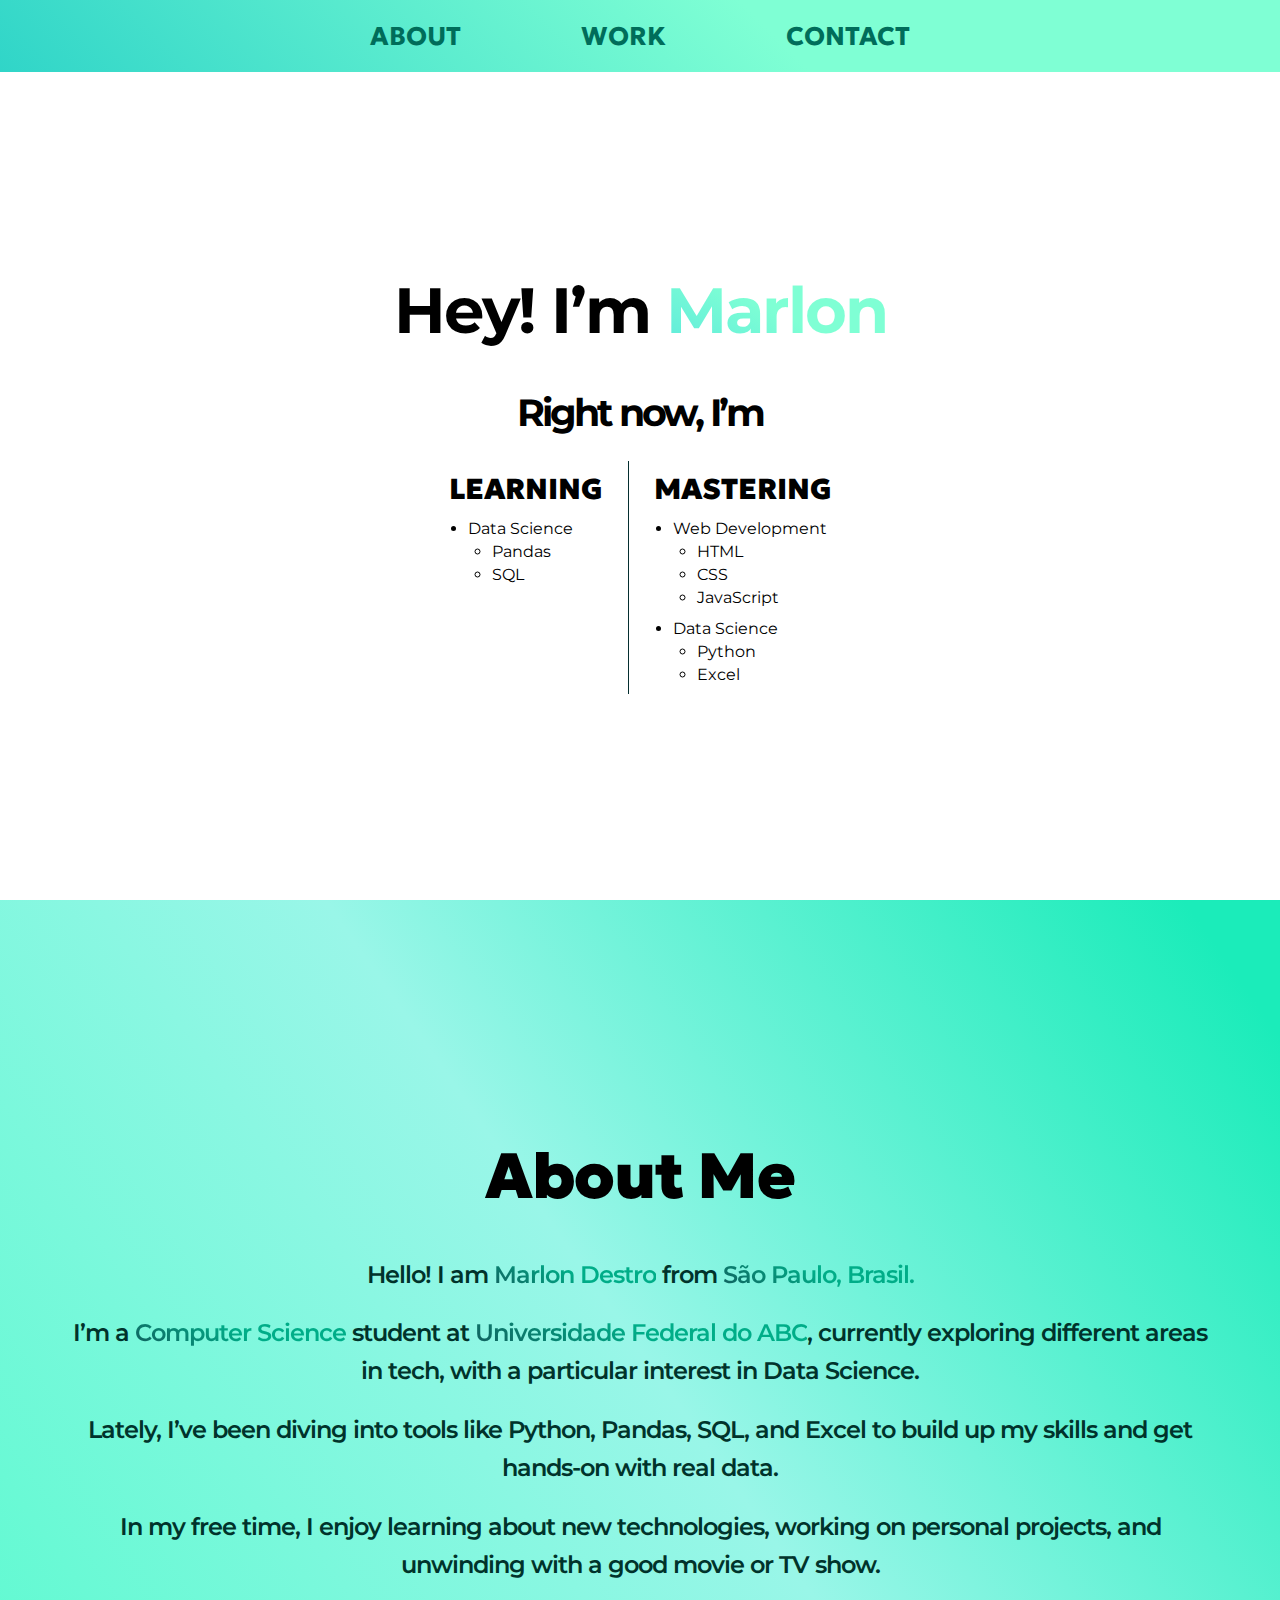
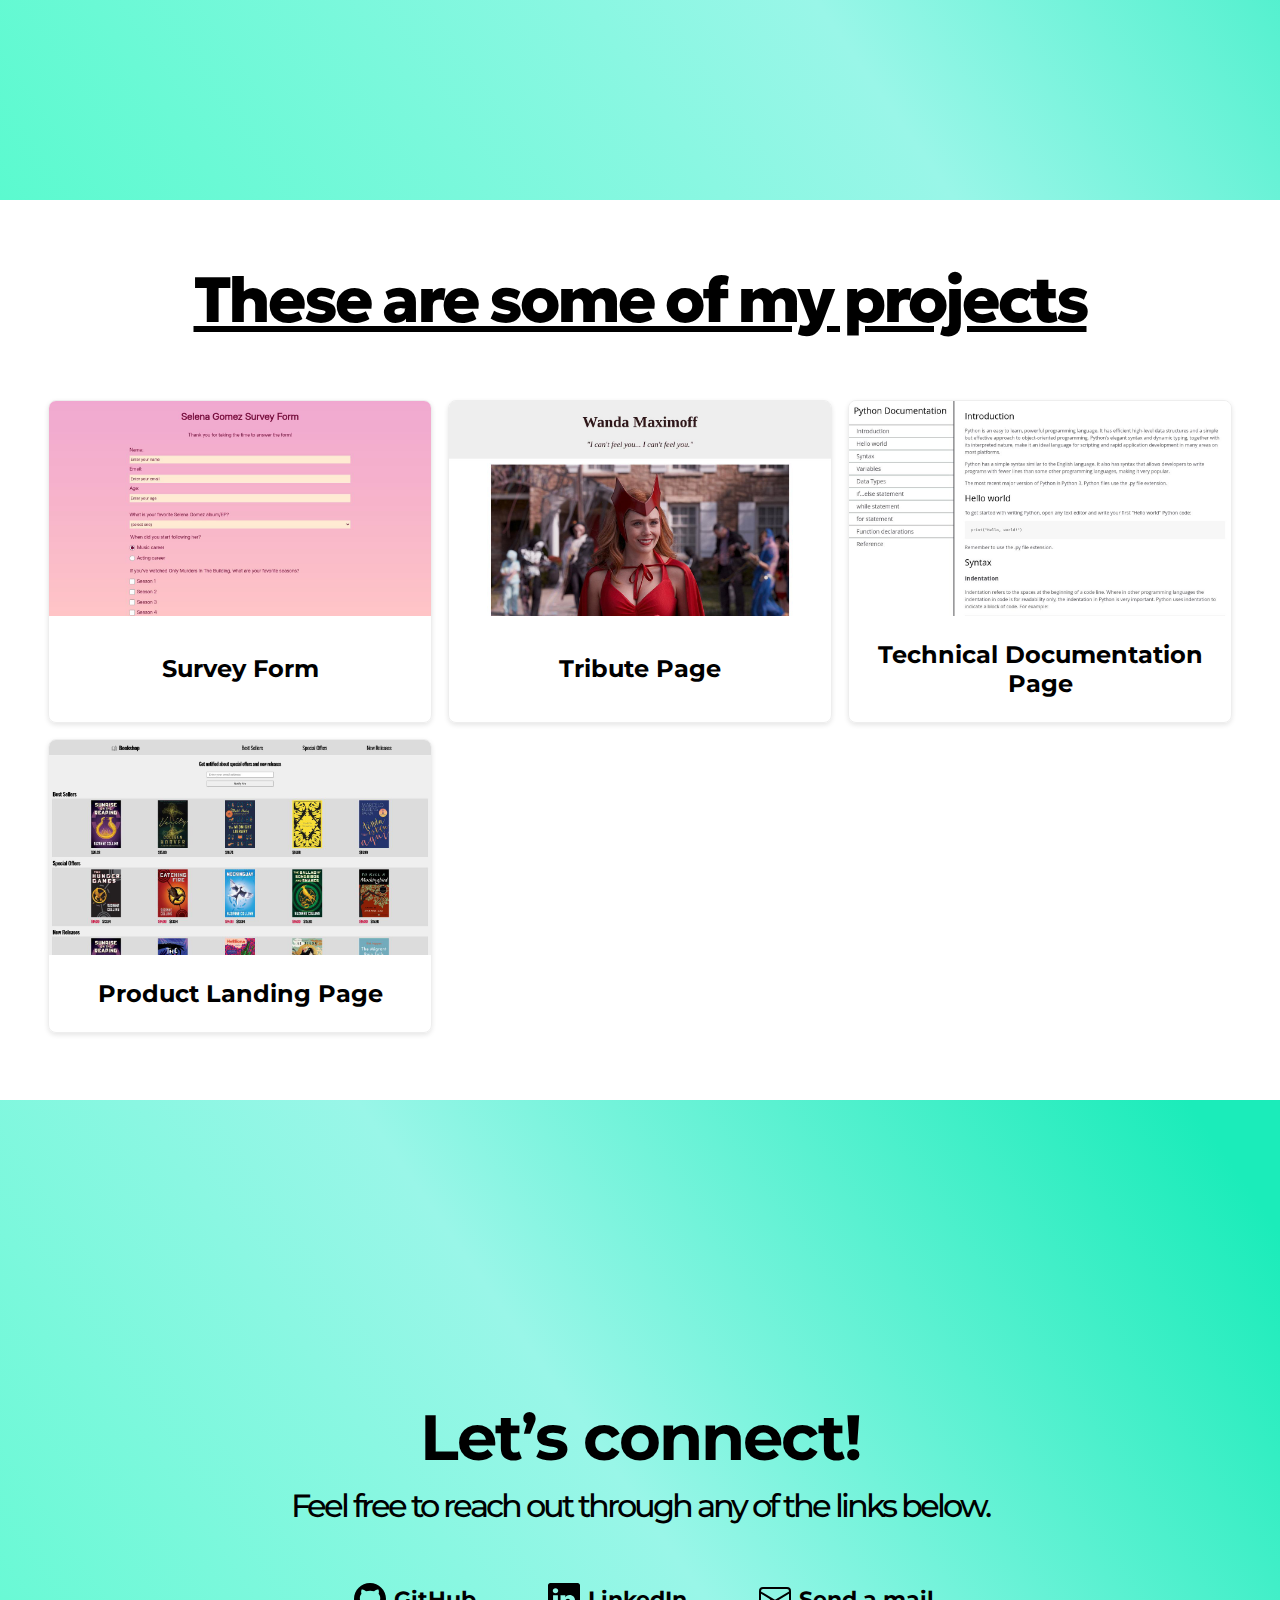
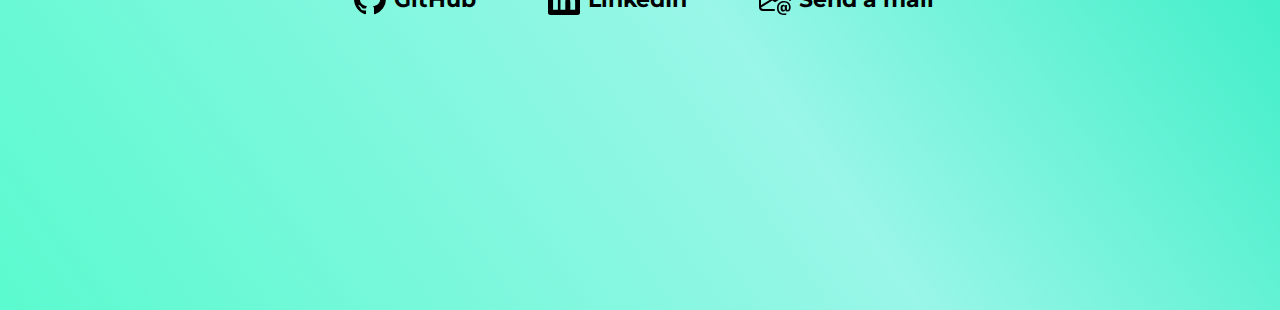
<file: Responsive Web Design/Personal Portfolio Page/index.html>
<!DOCTYPE html>
<html lang="en">
<head>
    <meta charset="UTF-8">
    <meta name="viewport" content="width=device-width, initial-scale=1.0">
    <title>Personal Portfolio Page</title>
    <link rel="stylesheet" href="styles.css">
</head>
<body>
    <nav id="navbar">
        <ul>
            <li><a href="#about">About</a></li>
            <li><a href="#projects">Work</a></li>
            <li><a href="#contact">Contact</a></li>
        </ul>
    </nav>
    <section id="welcome-section">
        <header>
            <h1>Hey! I&rsquo;m <span id="header-name">Marlon</span></h1>
            <h2>Right now, I&rsquo;m</h2>
            <div class="skills">
                <div class="learning">
                    <h3>learning</h3>
                    <ul>
                        <li class="field">Data Science
                            <ul>
                                <li>Pandas</li>
                                <li>SQL</li>
                            </ul>
                        </li>
                    </ul>
                </div>
                <div class="vertical"></div>
                <div class="mastering">
                    <h3>mastering</h3>
                    <ul>
                        <li class="field">Web Development
                            <ul>
                                <li>HTML</li>
                                <li>CSS</li>
                                <li>JavaScript</li>
                            </ul>
                        </li>
                        <li class="field">Data Science
                            <ul>
                                <li>Python</li>
                                <li>Excel</li>
                            </ul>
                        </li>
                    </ul>
                </div>
            </div>
        </header>
    </section>
    <section id="about">
        <div>
            <h1>About Me</h1>
            <div class="description">
                <p>Hello! I am <span class="about-span">Marlon Destro</span> from <span class="about-span">São Paulo, Brasil.</span></p>
                <p>I&rsquo;m a <span class="about-span">Computer Science</span> student at <span class="about-span">Universidade Federal do ABC</span>, currently exploring different areas in tech, with a particular interest in Data Science.</p>
                <p>Lately, I&rsquo;ve been diving into tools like Python, Pandas, SQL, and Excel to build up my skills and get hands-on with real data.</p>
                <p>In my free time, I enjoy learning about new technologies, working on personal projects, and unwinding with a good movie or TV show.</p>
            </div>
        </section>
        <section id="projects">
            <h1>These are some of my projects</h1>
            <div class="projects-wrapper">
                <a href="https://codepen.io/mgdtk/pen/LEEppar" target="_blank" class="project-tile">
                    <img src="./img/survey-form.jpg" alt="Screenshot of a survey form themed around Selena Gomez, featuring fan-related questions" class="project-image">
                    <h4 class="project-title">Survey Form</h4>
                </a>
                <a href="https://codepen.io/mgdtk/pen/PwwPPLr" target="_blank" class="project-tile">
                    <img src="./img/tribute-page.jpg" alt="Screenshot of a tribute webpage dedicated to Wanda Maximoff, showcasing character biography and image" class="project-image">
                    <h4 class="project-title">Tribute Page</h4>
                </a>
                <a href="https://codepen.io/mgdtk/pen/MYYaaRp" target="_blank" class="project-tile">
                    <img src="./img/technical-documentation-page.jpg" alt="Screenshot of a technical documentation page for Python, highlighting code examples and syntax explanations" class="project-image">
                    <h4 class="project-title">Technical Documentation Page</h4>
                </a>
                <a href="https://codepen.io/mgdtk/pen/azzvvxq" target="_blank" class="project-tile">
                    <img src="./img/product-landing-page.jpg" alt="Screenshot of a landing page for an online bookshop, displaying featured books and a navigation menu" class="project-image">
                    <h4 class="project-title">Product Landing Page</h4>
                </a>
            </div>
        </div>
    </section>
    <section id="contact">
        <div>
            <h1>Let&rsquo;s connect!</h1>
            <h2>Feel free to reach out through any of the links below.</h2>
            <div class="icons-container">
                <a href="https://github.com/mgdtk" target="_blank" id="profile-link">
                    <svg xmlns="http://www.w3.org/2000/svg" fill="currentColor" class="bi bi-github icon" viewBox="0 0 16 16">
                        <path d="M8 0C3.58 0 0 3.58 0 8c0 3.54 2.29 6.53 5.47 7.59.4.07.55-.17.55-.38 0-.19-.01-.82-.01-1.49-2.01.37-2.53-.49-2.69-.94-.09-.23-.48-.94-.82-1.13-.28-.15-.68-.52-.01-.53.63-.01 1.08.58 1.23.82.72 1.21 1.87.87 2.33.66.07-.52.28-.87.51-1.07-1.78-.2-3.64-.89-3.64-3.95 0-.87.31-1.59.82-2.15-.08-.2-.36-1.02.08-2.12 0 0 .67-.21 2.2.82.64-.18 1.32-.27 2-.27s1.36.09 2 .27c1.53-1.04 2.2-.82 2.2-.82.44 1.1.16 1.92.08 2.12.51.56.82 1.27.82 2.15 0 3.07-1.87 3.75-3.65 3.95.29.25.54.73.54 1.48 0 1.07-.01 1.93-.01 2.2 0 .21.15.46.55.38A8.01 8.01 0 0 0 16 8c0-4.42-3.58-8-8-8"/>
                    </svg>
                    GitHub
                </a>
                <a href="https://www.linkedin.com/in/marlon-gon%C3%A7alves-destro-174991342/" target="_blank">
                    <svg xmlns="http://www.w3.org/2000/svg" fill="currentColor" class="bi bi-linkedin icon" viewBox="0 0 16 16">
                        <path d="M0 1.146C0 .513.526 0 1.175 0h13.65C15.474 0 16 .513 16 1.146v13.708c0 .633-.526 1.146-1.175 1.146H1.175C.526 16 0 15.487 0 14.854zm4.943 12.248V6.169H2.542v7.225zm-1.2-8.212c.837 0 1.358-.554 1.358-1.248-.015-.709-.52-1.248-1.342-1.248S2.4 3.226 2.4 3.934c0 .694.521 1.248 1.327 1.248zm4.908 8.212V9.359c0-.216.016-.432.08-.586.173-.431.568-.878 1.232-.878.869 0 1.216.662 1.216 1.634v3.865h2.401V9.25c0-2.22-1.184-3.252-2.764-3.252-1.274 0-1.845.7-2.165 1.193v.025h-.016l.016-.025V6.169h-2.4c.03.678 0 7.225 0 7.225z"/>
                    </svg>
                    LinkedIn
                </a>
                <a href="mailto:marlon.destro@hotmail.com">
                    <svg xmlns="http://www.w3.org/2000/svg" fill="currentColor" class="bi bi-envelope-at icon" viewBox="0 0 16 16">
                        <path d="M2 2a2 2 0 0 0-2 2v8.01A2 2 0 0 0 2 14h5.5a.5.5 0 0 0 0-1H2a1 1 0 0 1-.966-.741l5.64-3.471L8 9.583l7-4.2V8.5a.5.5 0 0 0 1 0V4a2 2 0 0 0-2-2zm3.708 6.208L1 11.105V5.383zM1 4.217V4a1 1 0 0 1 1-1h12a1 1 0 0 1 1 1v.217l-7 4.2z"/>
                        <path d="M14.247 14.269c1.01 0 1.587-.857 1.587-2.025v-.21C15.834 10.43 14.64 9 12.52 9h-.035C10.42 9 9 10.36 9 12.432v.214C9 14.82 10.438 16 12.358 16h.044c.594 0 1.018-.074 1.237-.175v-.73c-.245.11-.673.18-1.18.18h-.044c-1.334 0-2.571-.788-2.571-2.655v-.157c0-1.657 1.058-2.724 2.64-2.724h.04c1.535 0 2.484 1.05 2.484 2.326v.118c0 .975-.324 1.39-.639 1.39-.232 0-.41-.148-.41-.42v-2.19h-.906v.569h-.03c-.084-.298-.368-.63-.954-.63-.778 0-1.259.555-1.259 1.4v.528c0 .892.49 1.434 1.26 1.434.471 0 .896-.227 1.014-.643h.043c.118.42.617.648 1.12.648m-2.453-1.588v-.227c0-.546.227-.791.573-.791.297 0 .572.192.572.708v.367c0 .573-.253.744-.564.744-.354 0-.581-.215-.581-.8Z"/>
                    </svg>
                    Send a mail
                </a>
            </div>
        </div>
    </section>
</body>
</html>
</file>
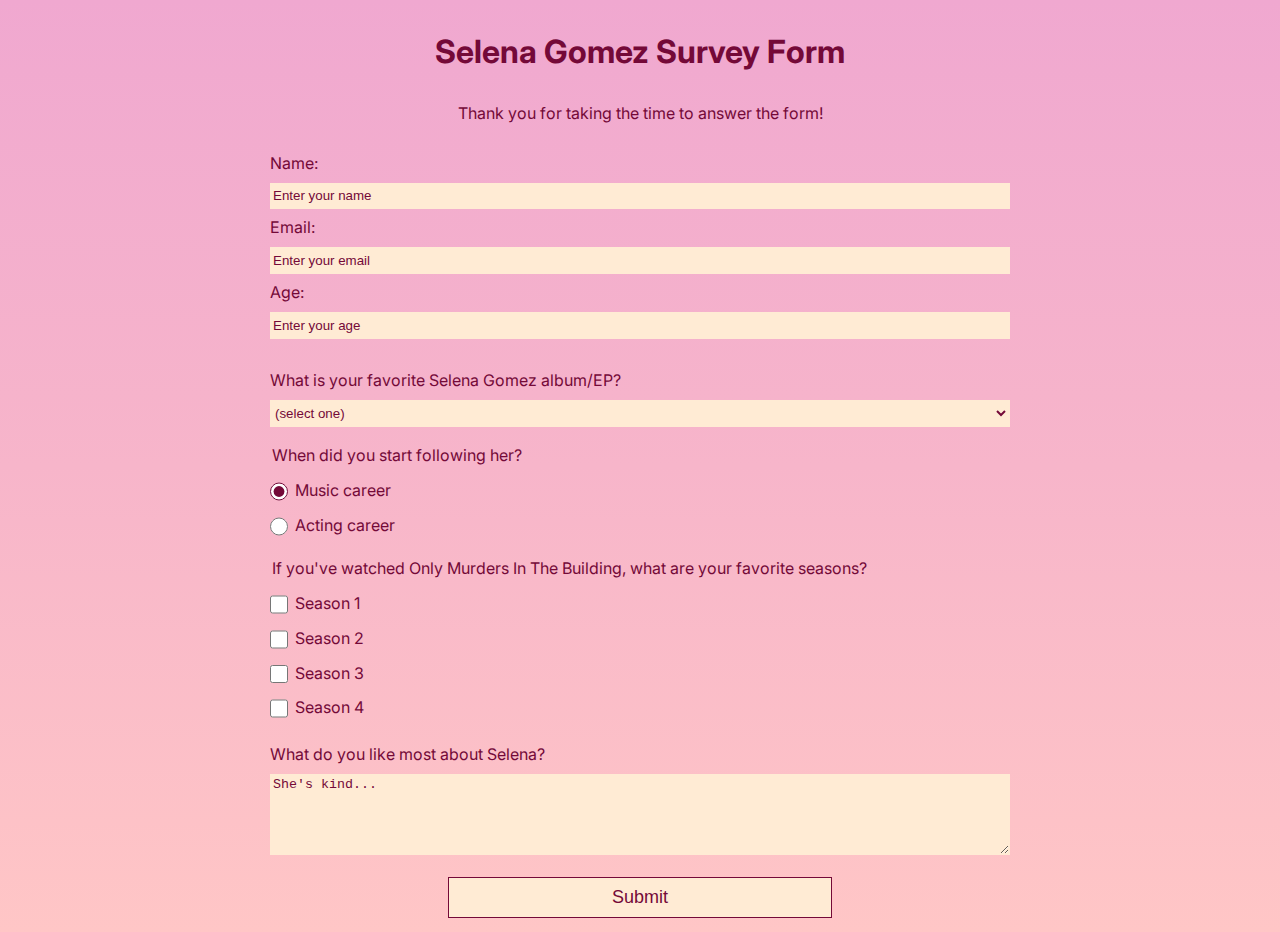
<file: Responsive Web Design/Survey Form/index.html>
<!DOCTYPE html>
<html lang="en">
    <head>
        <meta charset="UTF-8">
        <title>Survey Form</title>
        <link rel="stylesheet" href="styles.css">
    </head>
    <body>
        <h1 id="title">Selena Gomez Survey Form</h1>
        <p id="description">Thank you for taking the time to answer the form!</p>
        <form id="survey-form">
            <fieldset>
                <label for="name" id="name-label">Name: <input id="name" name="name" type="text" placeholder="Enter your name" required></label>
                <label for="email" id="email-label">Email: <input id="email" name="email" type="email" placeholder="Enter your email" required></label>
                <label for="number" id="number-label">Age: <input id="number" name="number" type="number" placeholder="Enter your age" min="12" max="60"></label>
            </fieldset>
            <fieldset>
                <label for="dropdown">What is your favorite Selena Gomez album/EP?
                    <select id="dropdown" name="dropdown">
                        <option value="">(select one)</option>
                        <option value="1">Kiss & Tell</option>
                        <option value="2">A Year Without Rain</option>
                        <option value="3">When The Sun Goes Down</option>
                        <option value="4">Stars Dance</option>
                        <option value="5">For You</option>
                        <option value="6">Revival</option>
                        <option value="7">Rare</option>
                        <option value="8">Revelación</option>
                        <option value="9">I Said I Love You First</option>
                    </select>
                </label>
            </fieldset>
            <fieldset>
                <legend>When did you start following her?</legend>
                <label for="music-career"><input id="music-career" name="career" type="radio" value="music-career" class="inline" checked>Music career</label>
                <label for="acting-career"><input id="acting-career" name="career" type="radio" value="music-career" class="inline">Acting career</label>
            </fieldset>
            <fieldset>
                <legend>If you've watched Only Murders In The Building, what are your favorite seasons?</legend>
                <label for="season-1"><input id="season-1" value="1" name="season" type="checkbox" class="inline">Season 1</label>
                <label for="season-2"><input id="season-2" value="2" name="season" type="checkbox" class="inline">Season 2</label>
                <label for="season-3"><input id="season-3" value="3" name="season" type="checkbox" class="inline">Season 3</label>
                <label for="season-4"><input id="season-4" value="4" name="season" type="checkbox" class="inline">Season 4</label>
            </fieldset>
            <fieldset>
                <label for="comment">What do you like most about Selena?
                    <textarea id="comment" name="comment" rows="5" cols="30" placeholder="She's kind..."></textarea>
                </label>
            </fieldset>
            <input id="submit" type="submit" value="Submit">
        </form>
    </body>
</html>
</file>
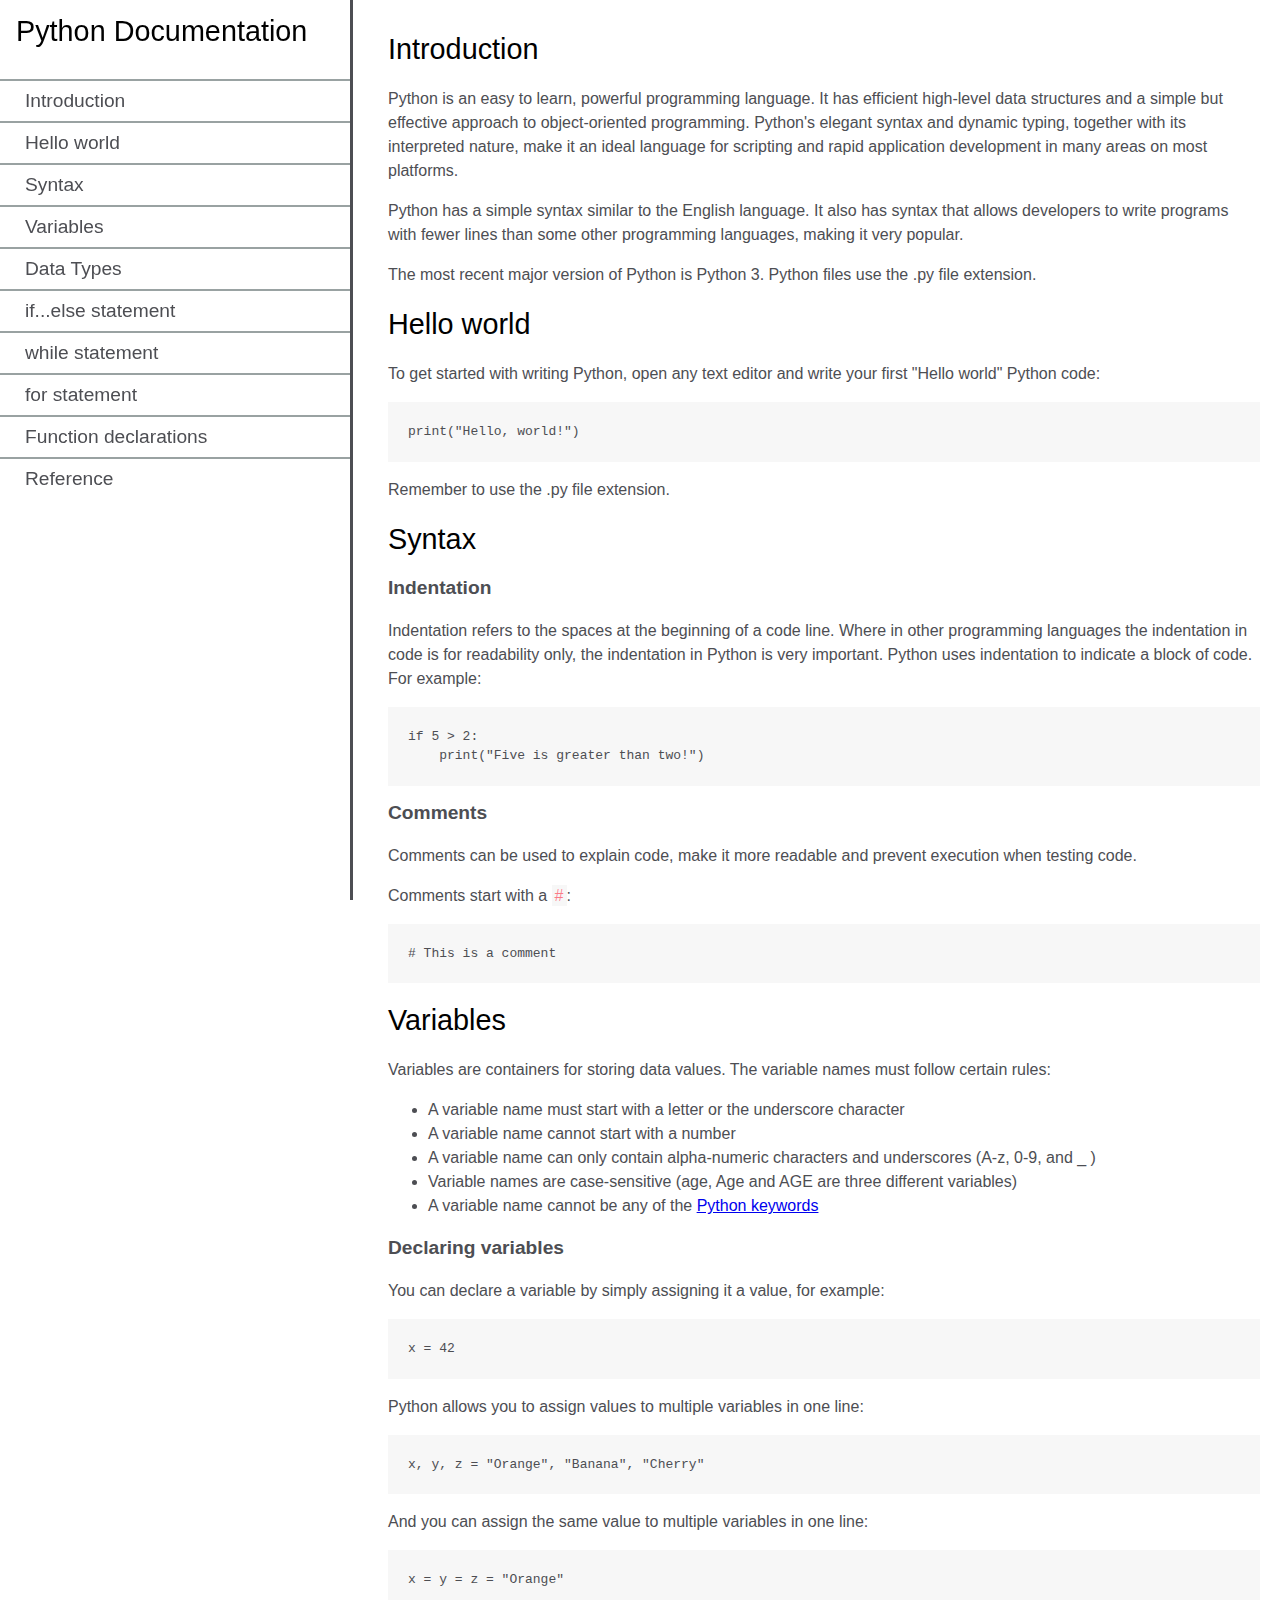
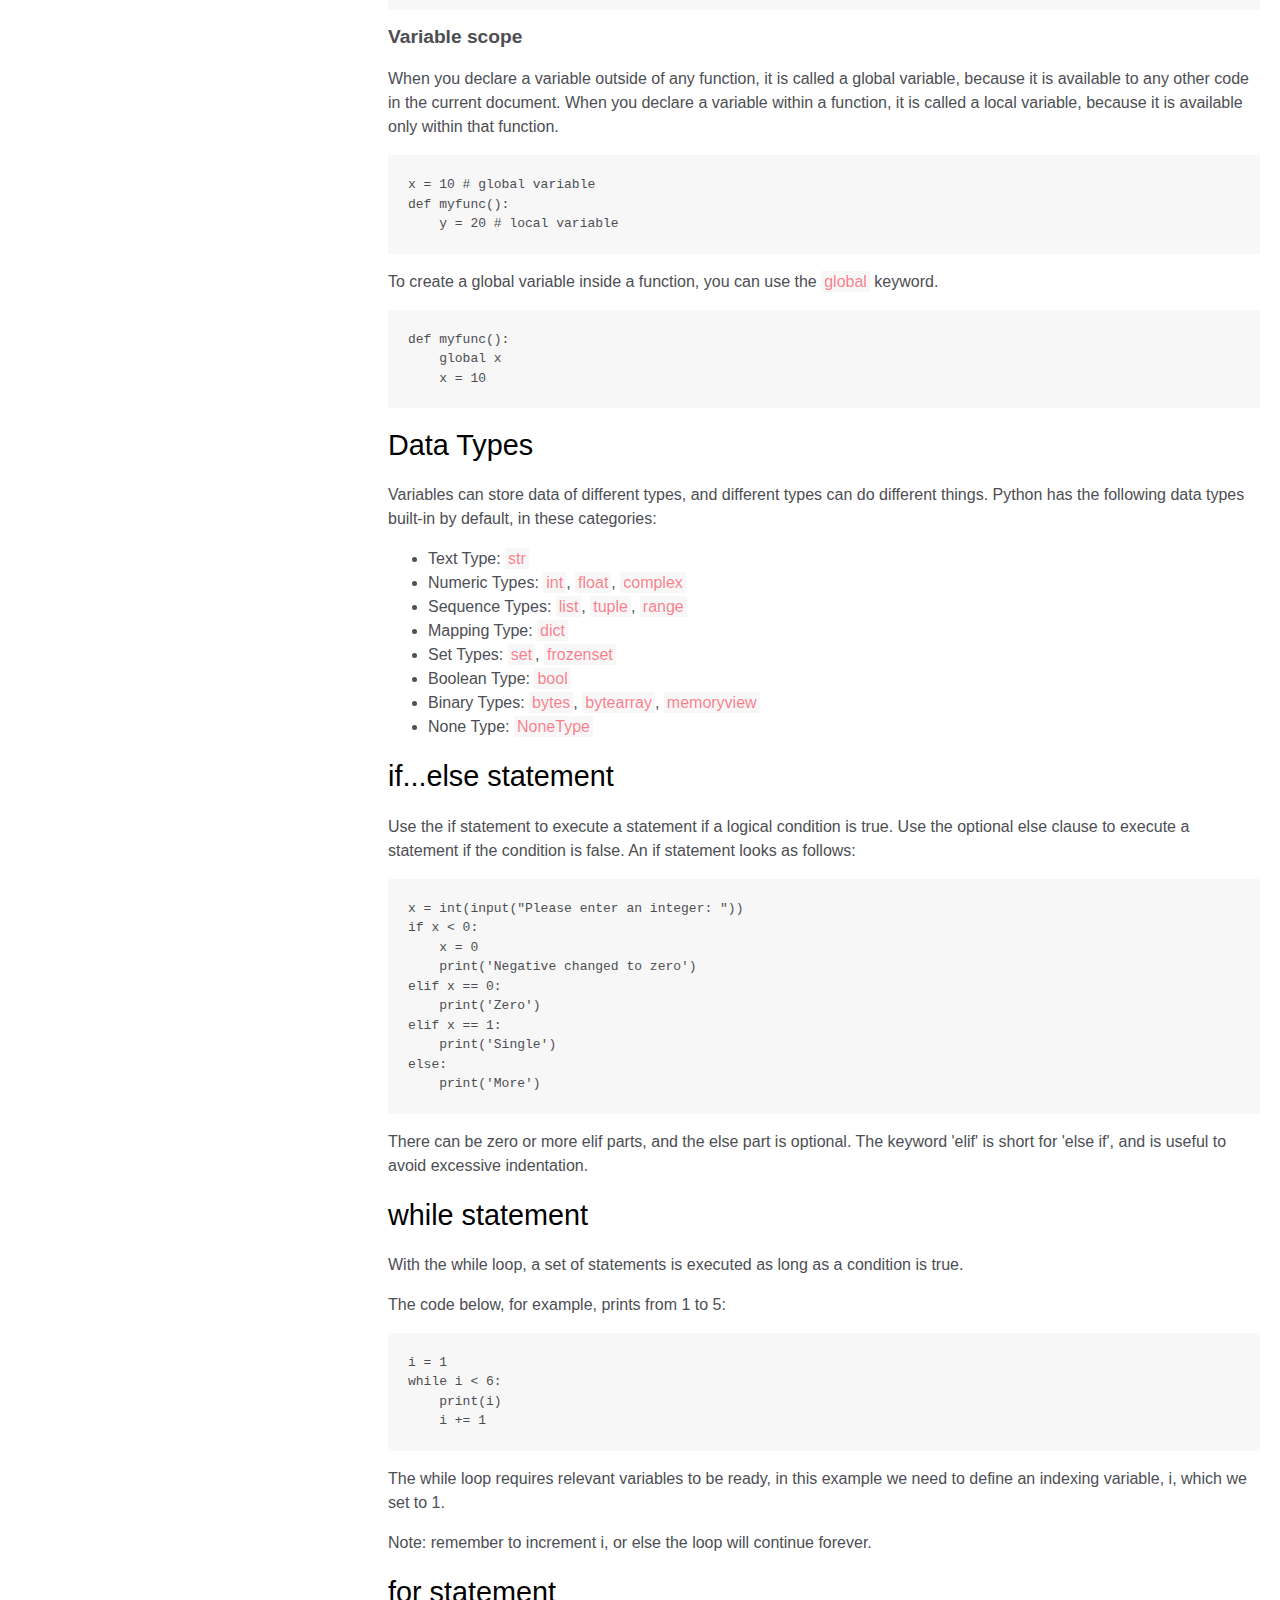
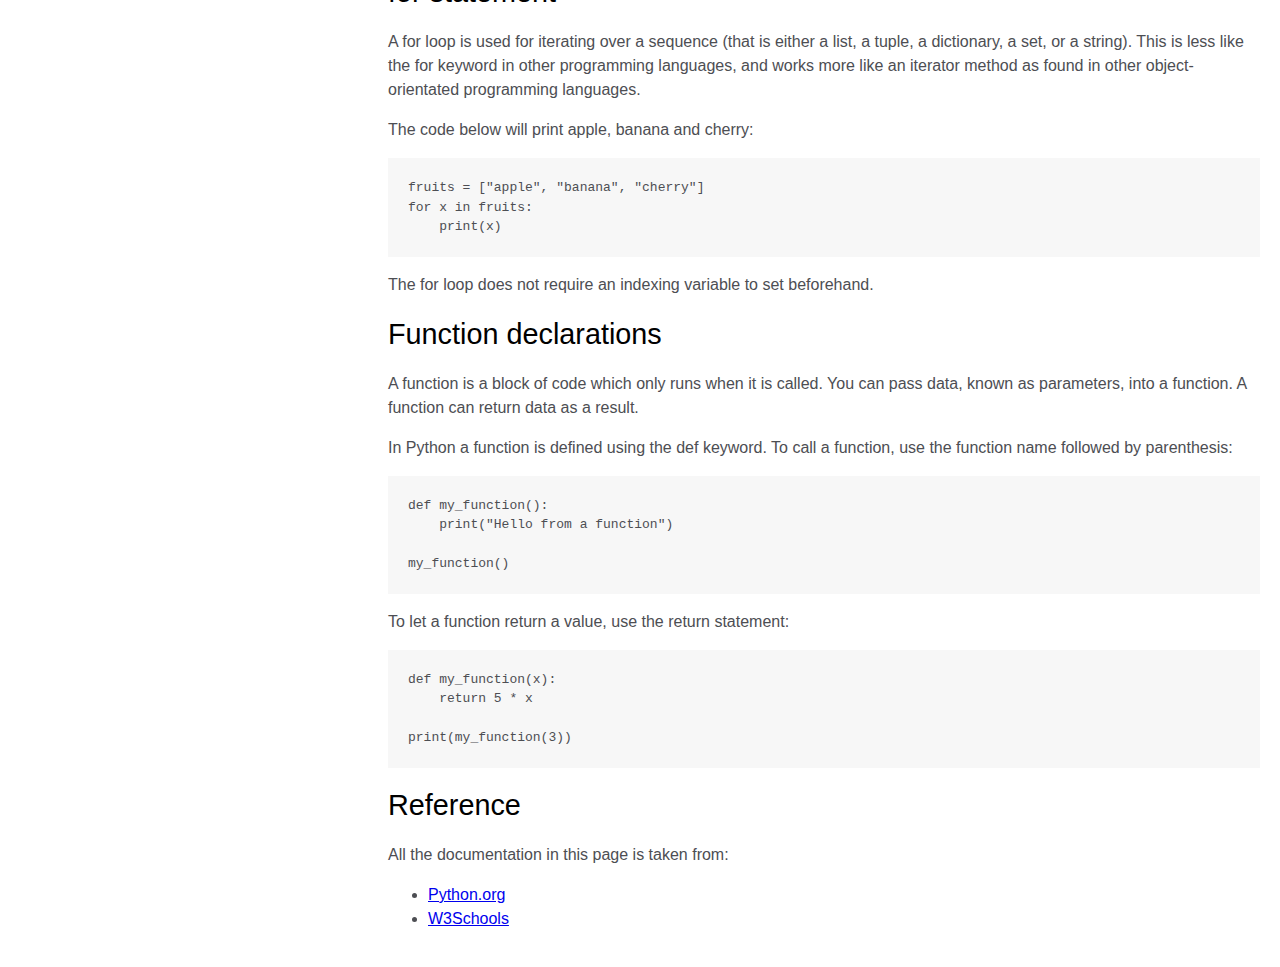
<file: Responsive Web Design/Technical Documentation Page/index.html>
<!DOCTYPE html>
<html lang="en">
<head>
    <meta charset="UTF-8">
    <meta name="viewport" content="width=device-width, initial-scale=1.0">
    <meta name="description" content="freeCodeCamp Python technical documentation page">
    <title>Technical Documentation Page</title>
    <link rel="stylesheet" href="styles.css">
</head>
<body>
    <nav id="navbar">
        <header>Python Documentation</header>
        <ul>
            <li><a class="nav-link" href="#Introduction">Introduction</a></li>
            <li><a class="nav-link" href="#Hello_world">Hello world</a></li>
            <li><a class="nav-link" href="#Syntax">Syntax</a></li>
            <li><a class="nav-link" href="#Variables">Variables</a></li>
            <li><a class="nav-link" href="#Data_Types">Data Types</a></li>
            <li><a class="nav-link" href="#if...else_statement">if...else statement</a></li>
            <li><a class="nav-link" href="#while_statement">while statement</a></li>
            <li><a class="nav-link" href="#for_statement">for statement</a></li>
            <li><a class="nav-link" href="#Function_declarations">Function declarations</a></li>
            <li><a class="nav-link" href="#Reference">Reference</a></li>
        </ul>
    </nav>
    <main id="main-doc">
        <section class="main-section" id="Introduction">
            <header class="introduction">Introduction</header>
            <article>
                <p>Python is an easy to learn, powerful programming language. It has efficient high-level data structures and a simple but effective approach to object-oriented programming. Python's elegant syntax and dynamic typing, together with its interpreted nature, make it an ideal language for scripting and rapid application development in many areas on most platforms.</p>
                <p>Python has a simple syntax similar to the English language. It also has syntax that allows developers to write programs with fewer lines than some other programming languages, making it very popular.</p>
                <p>The most recent major version of Python is Python 3. Python files use the .py file extension.</p>
            </article>
        </section>
        <section class="main-section" id="Hello_world">
            <header>Hello world</header>
            <article>
                <p>To get started with writing Python, open any text editor and write your first "Hello world" Python code:</p>
                <pre><code>print("Hello, world!")</code></pre>
                <p>Remember to use the .py file extension.</p>
            </article>
        </section>
        <section class="main-section" id="Syntax">
            <header>Syntax</header>
            <article>
                <h1>Indentation</h1>
                <p>Indentation refers to the spaces at the beginning of a code line. Where in other programming languages the indentation in code is for readability only, the indentation in Python is very important. Python uses indentation to indicate a block of code. For example:</p>
                <pre><code>if 5 > 2:
    print("Five is greater than two!")</code></pre>
                <h1>Comments</h1>
                <p>Comments can be used to explain code, make it more readable and prevent execution when testing code.</p>
                <p>Comments start with a <span>#</span>:</p>
                <pre><code># This is a comment</code></pre>
            </article>
        </section>
        <section class="main-section" id="Variables">
            <header>Variables</header>
            <article>
                <p>Variables are containers for storing data values. The variable names must follow certain rules:</p>
                <ul>
                    <li>A variable name must start with a letter or the underscore character</li>
                    <li>A variable name cannot start with a number</li>
                    <li>A variable name can only contain alpha-numeric characters and underscores (A-z, 0-9, and _ )</li>
                    <li>Variable names are case-sensitive (age, Age and AGE are three different variables)</li>
                    <li>A variable name cannot be any of the <a href="https://www.w3schools.com/python/python_variables_names.asp" target="_blank">Python keywords</a></li>
                </ul>
                <h1>Declaring variables</h1>
                <p>You can declare a variable by simply assigning it a value, for example:</p>
                <pre><code>x = 42</code></pre>
                <p>Python allows you to assign values to multiple variables in one line:</p>
                <pre><code>x, y, z = "Orange", "Banana", "Cherry"</code></pre>
                <p>And you can assign the same value to multiple variables in one line:</p>
                <pre><code>x = y = z = "Orange"</code></pre>
                <h1>Variable scope</h1>
                <p>When you declare a variable outside of any function, it is called a global variable, because it is available to any other code in the current document. When you declare a variable within a function, it is called a local variable, because it is available only within that function.</p>
                <pre><code>x = 10 # global variable
def myfunc():
    y = 20 # local variable</code></pre>
                <p>To create a global variable inside a function, you can use the <span>global</span> keyword.</p>
                <pre><code>def myfunc():
    global x
    x = 10</code></pre>
            </article>
        </section>
        <section class="main-section" id="Data_Types">
            <header>Data Types</header>
            <article>
                <p>Variables can store data of different types, and different types can do different things. Python has the following data types built-in by default, in these categories:</p>
                <ul>
                    <li>Text Type: <span>str</span></li>
                    <li>Numeric Types: <span>int</span>, <span>float</span>, <span>complex</span></li>
                    <li>Sequence Types: <span>list</span>, <span>tuple</span>, <span>range</span></li>
                    <li>Mapping Type: <span>dict</span></li>
                    <li>Set Types: <span>set</span>, <span>frozenset</span></li>
                    <li>Boolean Type: <span>bool</span></li>
                    <li>Binary Types: <span>bytes</span>, <span>bytearray</span>, <span>memoryview</span></li>
                    <li>None Type: <span>NoneType</span></li>
                </ul>
            </article>
        </section>
        <section class="main-section" id="if...else_statement">
            <header>if...else statement</header>
            <article>
                <p>Use the if statement to execute a statement if a logical condition is true. Use the optional else clause to execute a statement if the condition is false. An if statement looks as follows:</p>
                <pre><code>x = int(input("Please enter an integer: "))
if x < 0:
    x = 0
    print('Negative changed to zero')
elif x == 0:
    print('Zero')
elif x == 1:
    print('Single')
else:
    print('More')</code></pre>
                <p>There can be zero or more elif parts, and the else part is optional. The keyword 'elif' is short for 'else if', and is useful to avoid excessive indentation.</p>
            </article>
        </section>
        <section class="main-section" id="while_statement">
            <header>while statement</header>
            <article>
                <p>With the while loop, a set of statements is executed as long as a condition is true.</p>
                <p>The code below, for example, prints from 1 to 5:</p>
                <pre><code>i = 1
while i < 6:
    print(i)
    i += 1</code></pre>
                <p>The while loop requires relevant variables to be ready, in this example we need to define an indexing variable, i, which we set to 1.</p>
                <p>Note: remember to increment i, or else the loop will continue forever.</p>
            </article>
        </section>
        <section class="main-section" id="for_statement">
            <header>for statement</header>
            <article>
                <p>A for loop is used for iterating over a sequence (that is either a list, a tuple, a dictionary, a set, or a string). This is less like the for keyword in other programming languages, and works more like an iterator method as found in other object-orientated programming languages.</p>
                <p>The code below will print apple, banana and cherry:</p>
                <pre><code>fruits = ["apple", "banana", "cherry"]
for x in fruits:
    print(x)</code></pre>
                <p>The for loop does not require an indexing variable to set beforehand.</p>
            </article>
        </section>
        <section class="main-section" id="Function_declarations">
            <header>Function declarations</header>
            <article>
                <p>A function is a block of code which only runs when it is called. You can pass data, known as parameters, into a function. A function can return data as a result.</p>
                <p>In Python a function is defined using the def keyword. To call a function, use the function name followed by parenthesis:</p>
                <pre><code>def my_function():
    print("Hello from a function")

my_function()</code></pre>
                <p>To let a function return a value, use the return statement:</p>
                <pre><code>def my_function(x):
    return 5 * x

print(my_function(3))</code></pre>
            </article>
        </section>
        <section class="main-section" id="Reference">
            <header>Reference</header>
            <article>
                <p>All the documentation in this page is taken from:</p>
                <ul>
                    <li><a href="https://docs.python.org/3/" target="_blank">Python.org</a></li>
                    <li><a href="https://www.w3schools.com/python/default.asp" target="_blank">W3Schools</a></li>
                </ul>
            </article>
        </section>
    </main>
</body>
</html>
</file>
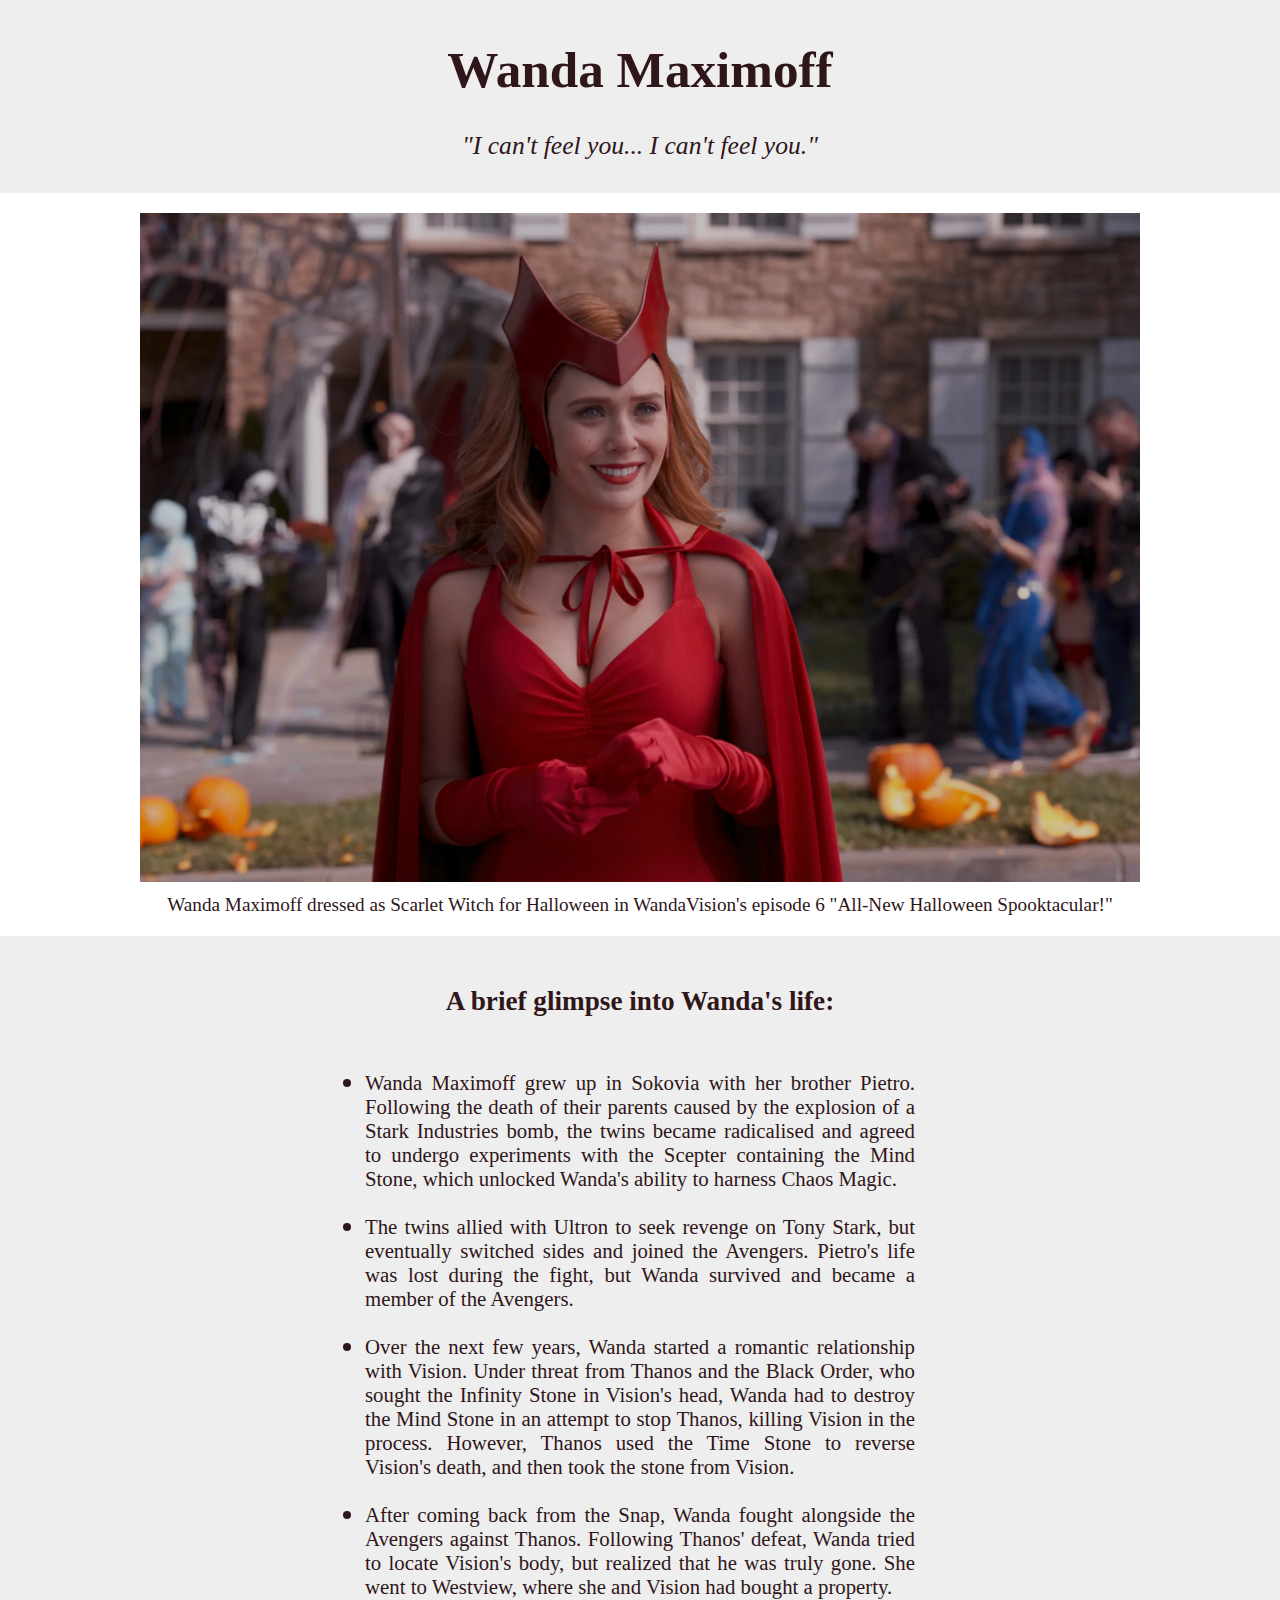
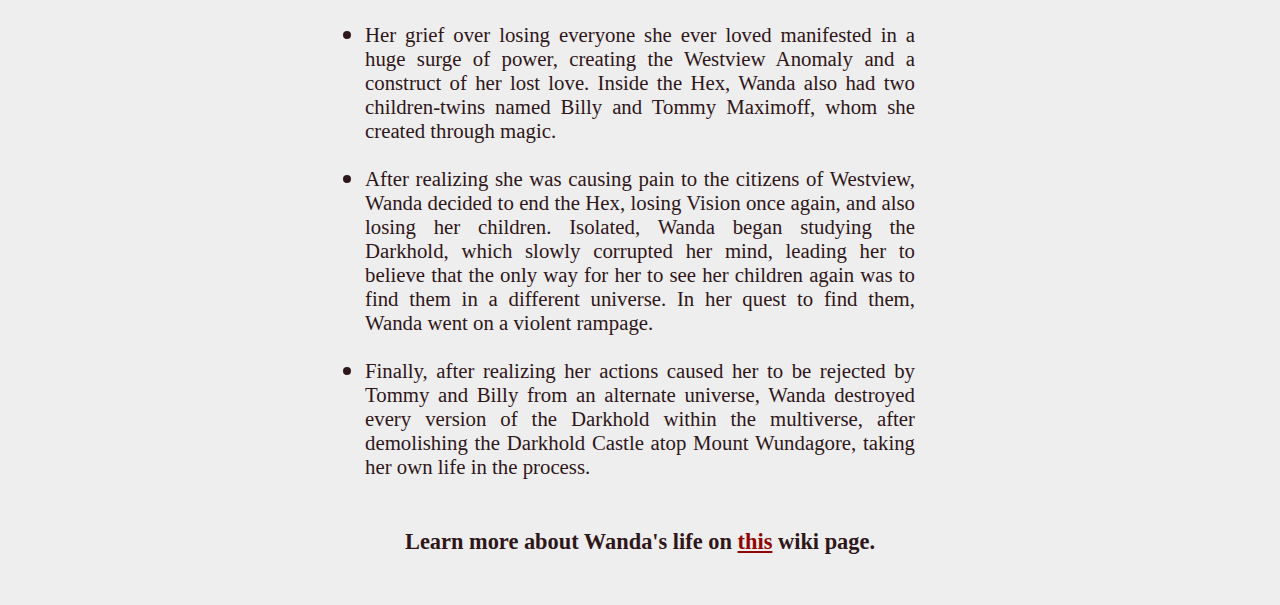
<file: Responsive Web Design/Tribute Page/index.html>
<!DOCTYPE html>
<html lang="en">
    <head>
        <meta charset="UTF-8">
        <meta name="viewport" content="width=device-width, initial-scale=1.0">
        <meta name="description" content="freeCodeCamp Wanda Maximoff tribute page">
        <title>Tribute Page</title>
        <link rel="stylesheet" href="styles.css">
    </head>
    <body>
        <main id="main">
            <h1 id="title">Wanda Maximoff</h1>
            <p class="quote">"I can't feel you... I can't feel you."</p>
            <figure id="img-div">
                <img id="image" src="./img/halloween-wanda.jpeg" alt="Wanda Maximoff dressed as Scarlet Witch for Halloween in WandaVision's episode 6 'All-New Halloween Spooktacular!'">
                <figcaption id="img-caption">Wanda Maximoff dressed as Scarlet Witch for Halloween in WandaVision's episode 6 "All-New Halloween Spooktacular!"</figcaption>
            </figure>
            <section id="tribute-info">
                <h3 id="headline">A brief glimpse into Wanda's life:</h3>
                <ul>
                    <li>
                        <p>
                            Wanda Maximoff grew up in Sokovia with her brother Pietro. 
                            Following the death of their parents caused by the explosion of a Stark Industries bomb, the twins became radicalised and agreed to undergo experiments with the Scepter containing the Mind Stone, 
                            which unlocked Wanda's ability to harness Chaos Magic.
                        </p>
                    </li>
                    <li>
                    <p>
                        The twins allied with Ultron to seek revenge on Tony Stark, but eventually switched sides and joined the Avengers.
                        Pietro's life was lost during the fight, but Wanda survived and became a member of the Avengers.
                    </p>
                    </li>
                    <li>
                        <p>
                            Over the next few years, Wanda started a romantic relationship with Vision.
                            Under threat from Thanos and the Black Order, who sought the Infinity Stone in Vision's head, Wanda had to destroy the Mind Stone in an attempt to stop Thanos, killing Vision in the process.
                            However, Thanos used the Time Stone to reverse Vision's death, and then took the stone from Vision.
                        </p>
                    </li>
                    <li>
                        <p>
                            After coming back from the Snap, Wanda fought alongside the Avengers against Thanos.
                            Following Thanos' defeat, Wanda tried to locate Vision's body, but realized that he was truly gone.
                            She went to Westview, where she and Vision had bought a property. 
                        </p>
                    </li>
                    <li>
                        <p>
                            Her grief over losing everyone she ever loved manifested in a huge surge of power, creating the Westview Anomaly and a construct of her lost love.
                            Inside the Hex, Wanda also had two children-twins named Billy and Tommy Maximoff, whom she created through magic.
                        </p>
                    </li>
                    <li>
                        <p>
                            After realizing she was causing pain to the citizens of Westview, Wanda decided to end the Hex, losing Vision once again, and also losing her children.
                            Isolated, Wanda began studying the Darkhold, which slowly corrupted her mind, leading her to believe that the only way for her to see her children again was to find them in a different universe.
                            In her quest to find them, Wanda went on a violent rampage.
                        </p>
                    </li>
                    <li>
                        <p>
                            Finally, after realizing her actions caused her to be rejected by Tommy and Billy from an alternate universe, 
                            Wanda destroyed every version of the Darkhold within the multiverse, after demolishing the Darkhold Castle atop Mount Wundagore, taking her own life in the process.
                        </p>
                    </li>
                </ul>
                <h4>Learn more about Wanda's life on <a id="tribute-link" target="_blank" href="https://marvelcinematicuniverse.fandom.com/wiki/Scarlet_Witch">this</a> wiki page.</h4>
            </section>
        </main>
    </body>
</html>
</file>
<file: Responsive Web Design/Personal Portfolio Page/styles.css>
@import url('https://fonts.googleapis.com/css2?family=Montserrat:ital,wght@0,100..900;1,100..900&display=swap');
@import url('https://fonts.googleapis.com/css2?family=Geologica:wght@100..900&display=swap');

:root {
    /* Turquoise Scale */
    --color-turquoise-50:  #f0fdfb;
    --color-turquoise-100: #ccfbf3;
    --color-turquoise-200: #99f6e8;
    --color-turquoise-300: #5eeadb;
    --color-turquoise-400: #30d5c8;
    --color-turquoise-500: #14b8ae;
    --color-turquoise-600: #0d948e;
    --color-turquoise-700: #0f7673;
    --color-turquoise-800: #115e5d;
    --color-turquoise-900: #134e4d;
    --color-turquoise-950: #042e2f;
  
    /* Aquamarine Scale */
    --color-aquamarine-50:  #e9fff8;
    --color-aquamarine-100: #cbffeb;
    --color-aquamarine-200: #7fffd4;
    --color-aquamarine-300: #5bfacf;
    --color-aquamarine-400: #1becba;
    --color-aquamarine-500: #00d4a4;
    --color-aquamarine-600: #00ad88;
    --color-aquamarine-700: #008a70;
    --color-aquamarine-800: #006d5a;
    --color-aquamarine-900: #00594b;
    --color-aquamarine-950: #00332b;
}

/* https://uicolors.app/generate/30d5c8 */
/* https://uicolors.app/generate/7fffd4 */

* {
    box-sizing: border-box;
    margin: 0;
    padding: 0;
}

html {
    scroll-behavior: smooth;
}

body {
    margin: 0;
    font-family: 'Montserrat', sans-serif;
}

/* navbar */

#navbar {
    min-height: 8vh;
    max-height: 12vh;
    width: 100%;
    background-color: var(--color-turquoise-400);
    background-image: linear-gradient(45deg, var(--color-turquoise-400) 0%, var(--color-aquamarine-200) 60%);
    position: fixed;
    display: flex;
    justify-content: center;
    align-items: center;
}

#navbar ul {
    list-style-type: none;
    margin: 0;
    padding: 0;
    display: flex;
    flex-direction: row;
    justify-content: center;
    align-items: center;
    height: 100%;
}

#navbar li {
    margin: 10px 60px;
    font-size: 1.6em;
}

#navbar a {
    font-family: 'Geologica', sans-serif;
    text-decoration: none;
    color: var(--color-aquamarine-800);
    font-weight: 700;
    text-transform: uppercase;
    display: flex;
}

/* Welcome Section */

#welcome-section {
    min-height: 100vh;
    width: 100%;
    background-color: #ffffff;
    display: flex;
    padding: 8vh 12px 12px;
}

header {
    width: 100%;
    display: flex;
    justify-content: center;
    align-items: center;
    flex-direction: column;
}

.skills {
    display: flex;
    flex-direction: row;
    margin: 20px auto 0;
}

.skills ul {
    padding-left: 20px;
}

.skills li {
    margin: 4px;
}

li.field {
    margin-top: 12px;
}

.skills li:nth-last-of-type(1) {
    margin-bottom: 10px;
}

.learning {
    width: 50%;
}

.mastering {
    width: 50%;
}

.vertical {
    height: 100%;
    width: 1px;
    background-color: var(--color-turquoise-950);
    margin: 0 20px;
}

h1 {
    font-size: 4em;
    letter-spacing: -2px;
    margin: 5px;
}

h2 {
    font-size: 2.4em;
    letter-spacing: -3px;
    margin: 35px auto 5px;
}

h3 {
    margin: 10px 5px;
    font-size: 1.8em;
    font-weight: 900;
    text-transform: uppercase;
    font-family: 'Geologica', sans-serif;
}

#header-name {
    background-color: var(--color-turquoise-300);
    background-image: linear-gradient(30deg, var(--color-turquoise-300) 0%, var(--color-aquamarine-200) 50%);
    background-size: 100%;
    background-repeat: repeat;
    background-clip: text;
    -webkit-background-clip: text;
    -webkit-text-fill-color: transparent;
    -moz-background-clip: text;
    -moz-text-fill-color: transparent;
}

header::selection, #projects::selection {
    background-color: var(--color-turquoise-300);
    color: var(--color-turquoise-950);
}

#header-name::selection {
    color: var(--color-aquamarine-800);
}

#navbar::selection {
    background-color: var(--color-turquoise-400);
    color: var(--color-turquoise-50);
}

/* About Section */

#about {
    min-height: 100vh;
    width: 100%;
    background-color: #ffffff;
    background-image: linear-gradient(55deg, var(--color-aquamarine-300) 0%, var(--color-turquoise-200) 50%, var(--color-aquamarine-400) 95%);
    display: flex;
    align-items: center;
    justify-content: center;
    flex-direction: column;
    text-align: center;
    padding: 45px;
}

#about h1 {
    font-weight: 900;
    font-family: 'Geologica', sans-serif;
    letter-spacing: -1px;
    margin: 40px auto;
}

p {
    font-size: 1.5em;
    color: var(--color-aquamarine-950);
    margin: 20px;
    letter-spacing: -1px;
    font-weight: 600;
    line-height: 1.6em;
}

.about-span {
    background-color: var(--color-turquoise-300);
    background-image: linear-gradient(30deg, var(--color-turquoise-800) 0%, var(--color-aquamarine-600) 50%);
    background-size: 100%;
    background-repeat: repeat;
    background-clip: text;
    -webkit-background-clip: text;
    -webkit-text-fill-color: transparent;
    -moz-background-clip: text;
    -moz-text-fill-color: transparent;
}

#about::selection, #contact::selection {
    background-color: var(--color-turquoise-400);
    color: var(--color-turquoise-50);
}

.about-span::selection {
    color: var(--color-turquoise-700);
}

/* Projects Section */

#projects {
    min-height: 100vh;
    width: 100%;
    background-color: #ffffff;
    padding: 48px;
}

#projects h1 {
    display: flex;
    justify-content: center;
    margin: 12px auto 60px;
    text-decoration: underline;
    font-weight: 800;
    font-family: 'Geologica', sans-serif;
    letter-spacing: -3px;
}

.projects-wrapper {
    display: grid;
    grid-template-columns: repeat(auto-fit, minmax(300px, 1fr));
    gap: 1em;
}

.project-tile {
    display: flex;
    flex-direction: column;
    text-decoration: none;
    color: inherit;
    border: 1px solid #eee;
    border-radius: 8px;
    overflow: hidden;
    box-shadow: 0 2px 5px rgba(0, 0, 0, 0.1);
}

.project-image {
    width: 100%;
    height: auto;
    object-fit: cover;
    display: block;
}

.project-title {
    display: flex;
    align-items: center;
    justify-content: center;
    height: 100%;
    padding: 1em;
    font-weight: bold;
    text-align: center;
    font-size: 1.5em;
}

/* Contact Section */

#contact {
    min-height: 90vh;
    width: 100%;
    background-color: #ffffff;
    background-image: linear-gradient(55deg, var(--color-aquamarine-300) 0%, var(--color-turquoise-200) 50%, var(--color-aquamarine-400) 95%);
    display: flex;
    flex-direction: column;
    align-items: center;
    justify-content: center;
    padding: 48px;
}

#contact h1 {
    text-align: center;
    margin: 10px;
}

#contact h2 {
    text-align: center;
    margin: 10px auto 50px;
    font-size: 2em;
    font-weight: 500;
}

.icons-container {
    display: flex;
    width: 100%;
    justify-content: center;
    align-items: center;
    gap: 4em;
}

#contact a {
    text-decoration: none;
    color: inherit;
    display: flex;
    align-items: center;
    font-size: 1.4em;
    font-weight: bold;
}

.icon {
    width: 32px;
    height: 32px;
    margin: 8px;
}

@media only screen and (max-width: 1200px) {
    /* navbar */
    #navbar li {
        margin: 10px 20px;
        font-size: 1.2em;
    }

    /* Welcome Section */
    h1 {
        font-size: 2.5em;
    }

    h2 {
        font-size: 1.8em;
    }

    #welcome-section h2 {
        margin: 12px auto 0;
    }

    h3 {
        font-size: 1.4em;
    }

    .skills li {
        font-size: 1em;
    }

    /* About Section */
    #about {
        padding: 12px;
    }

    p {
        font-size: 1.2em;
    }

    /* Projects Section */
    #projects {
        padding: 24px;
    }

    #projects h1 {
        margin: 12px auto 24px;
    }

    .projects-wrapper {
        grid-template-columns: repeat(auto-fit, minmax(200px, 1fr));
        gap: 10px;
    }

    .project-title {
        font-size: 1.2em;
    }

    /* Contact Section */
    #contact {
        padding: 12px;
    }

    #contact a {
        font-size: 1em;
    }

    .icons-container {
        gap: 1em;
    }

    .icon {
        width: 20px;
        height: 20px;
        margin: 1px;
    }
}
</file>
<file: Responsive Web Design/Survey Form/styles.css>
@import url('https://fonts.googleapis.com/css2?family=Inter:opsz@14..32&display=swap');

body {
    width: 100%;
    height: 100vh;
    margin: 0;
    background: linear-gradient(#F0A8D0, #F7B5CA, #FFC6C6);
    font-size: 16px;
    font-family: "Inter", sans-serif;
    font-weight: 400;
    font-style: normal;
    color: #740938;
}

h1, p {
    margin: 1em auto;
    text-align: center;
}

form {
    width: 60vw;
    max-width: 800px;
    min-width: 300px;
    margin: 0 auto;
}

fieldset {
    border: none;
}

label {
    display: block;
    margin: 0.5rem 0;
}

input, textarea, select {
    width: 100%;
    min-height: 2em;
    margin: 10px 0 0 0;
    box-sizing: border-box;
    background-color: #FFEBD4;
    border: 1px solid #FFEBD4;
    color: #740938;
}

input[type="submit"] {
    padding: 0.5em;
    width: 50%;
    margin: 0 auto;
    display: block;
    cursor: pointer;
    font-size: 18px;
    border-color: #740938;
}

input[type="submit"]:active {
    background-color: #740938;
    color: #FFEBD4;
    border-color: #FFEBD4;
}

input[type="checkbox"],
input[type="radio"] {
    accent-color: #740938;
    width: 18px;
}

fieldset:last-of-type {
    margin-top: -10px;
}

.inline {
    width: unset;
    margin: 0 0.5em 0 0;
    vertical-align: middle;
}

::placeholder {
    color: #740938;
}
</file>
<file: Responsive Web Design/Technical Documentation Page/styles.css>
body {
    background-color: #ffffff;
    font-family: 'Open Sans', Arial, sans-serif;
    color: #4d4e53;
    line-height: 1.5;
}

header {
    color: black;
    font-size: 1.8em;
}

#main-doc {
    position: absolute;
}

#main-doc header {
    margin-top: 16px;
}

#main-doc header.introduction {
    margin-top: 0;
}

#navbar {
    top: 0;
    left: 0;
    border-color: rgba(0, 22, 22, 0.4);
    border-width: 2px;
    overflow-y: auto;
}

#navbar a {
    color: #4d4e53;
    text-decoration: none;
    width: 100%;
    height: 100%;
    font-size: 1.2em;
}

#navbar ul {
    list-style-type: none;
    padding: 0;
}

#navbar li {
    display: flex;
    position: relative;
    border-top: solid;
    border-color: rgba(0, 22, 22, 0.4);
    width: 100%;
    height: 40px;
    border-width: 2px;
}

h1 {
    font-size: 1.2em;
}

pre {
    background-color: #f7f7f7;
    padding: 20px;
}

span {
    background-color: #f7f7f7;
    padding: 2px 3px;
    color: rgba(255,0,26,0.5);
}

@media (min-width: 1024px) {
    #navbar {
        position: fixed;
        height: 100vh;
        width: 350px;
        border-right: solid;
    }

    #navbar header {
        padding: 10px 16px;
    }

    #navbar a {
        padding-left: 25px;
        padding-top: 6px;
    }

    #main-doc {
        margin-left: 360px;
        padding: 20px;
    }
}

@media (max-width: 1023px) {
    #navbar {
        position: absolute;
        height: 25%;
        width: 100%;
        border-bottom: solid;
    }

    #navbar header {
        display: flex;
        height: 45px;
        width: 100%;
        padding-top: 16px;
        justify-content: center;
        white-space: nowrap;
    } 

    #navbar a {
        padding-left: 18px;
        padding-top: 12px;
    }

    #navbar ul {
        margin: 16px 0 0;
    }

    #navbar li {
        align-items: center;
    }

    #main-doc {
        top: 25%;
        padding: 10px;
    }
}
</file>
<file: Responsive Web Design/Tribute Page/styles.css>
body {
    font-size: 1.6rem;
    text-align: center;
    background-color: #eee;
    margin: 0;
    color: #2f1619;
}

h1 {
    margin: 40px 0 0 0;
    font-size: 2em;
    padding: 0 10px;
}

.quote {
    font-size: 1.6rem;
    font-style: italic;
    text-align: center;
    margin: 32px 0;
    padding: 0 10px;
}

figcaption {
    font-size: 1.2rem;
    padding: 12px 0 0 0;
}

ul {
    max-width: 550px;
    margin: 0 auto 50px auto;
    padding: 0 40px;
}

li {
    margin: 20px 0;
}

p {
    font-size: 1.3rem;
    text-align: justify;
    margin: 0;
}

figure {
    margin: 0;
    padding: 20px;
    background-color: #fff;
}

img {
    display: block;
    margin: 0 auto;
}

#image {
    width: 1000px;
    max-width: 100%;
    height: auto;
    padding: 0;
}

#headline {
    font-size: 1.7rem;
    margin: 50px 0;
    padding: 0 10px;
}

h4 {
    font-size: 1.4rem;
    text-align: center;
    margin: 0 0 50px 0;
    padding: 0 10px;
}

a:link, a:visited {
    color: #900503;
}

a:hover {
    color: #2f1619;
}

a:active {
    color: #635053;
}
</file>
